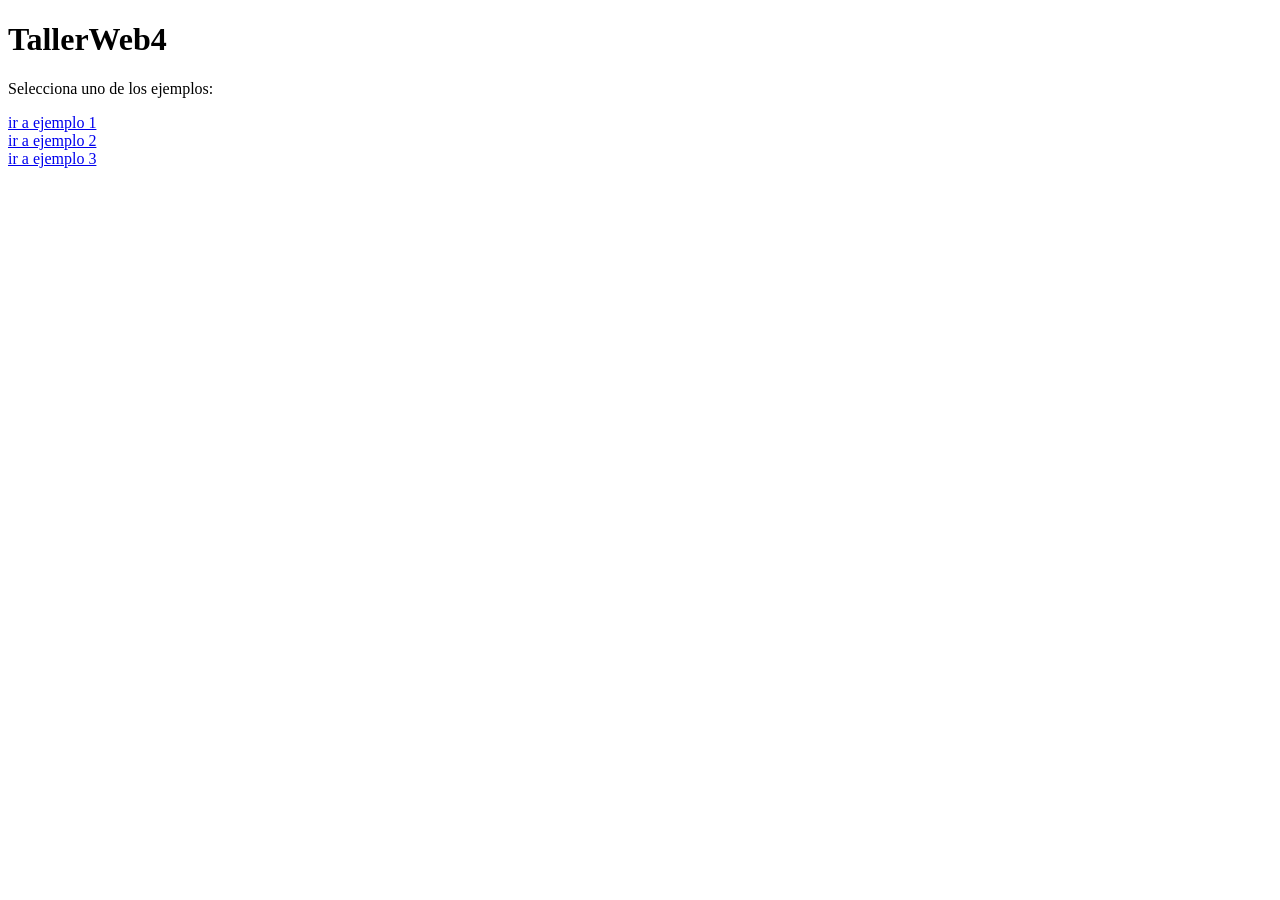
<file: index.html>
<!DOCTYPE html>
<html lang="en">
<head>
    <meta charset="UTF-8">
    <meta name="viewport" content="width=device-width, initial-scale=1.0">
    <title>TallerWeb4</title>
</head>
<body>
    <h1>TallerWeb4</h1>
    <p>Selecciona uno de los ejemplos:</p>
    <a href="ejemplo1.html">ir a ejemplo 1</a><br>
    <a href="ejemplo2.html">ir a ejemplo 2</a><br>
    <a href="ejemplo3.html">ir a ejemplo 3</a><br>
</body>
</html>
</file>
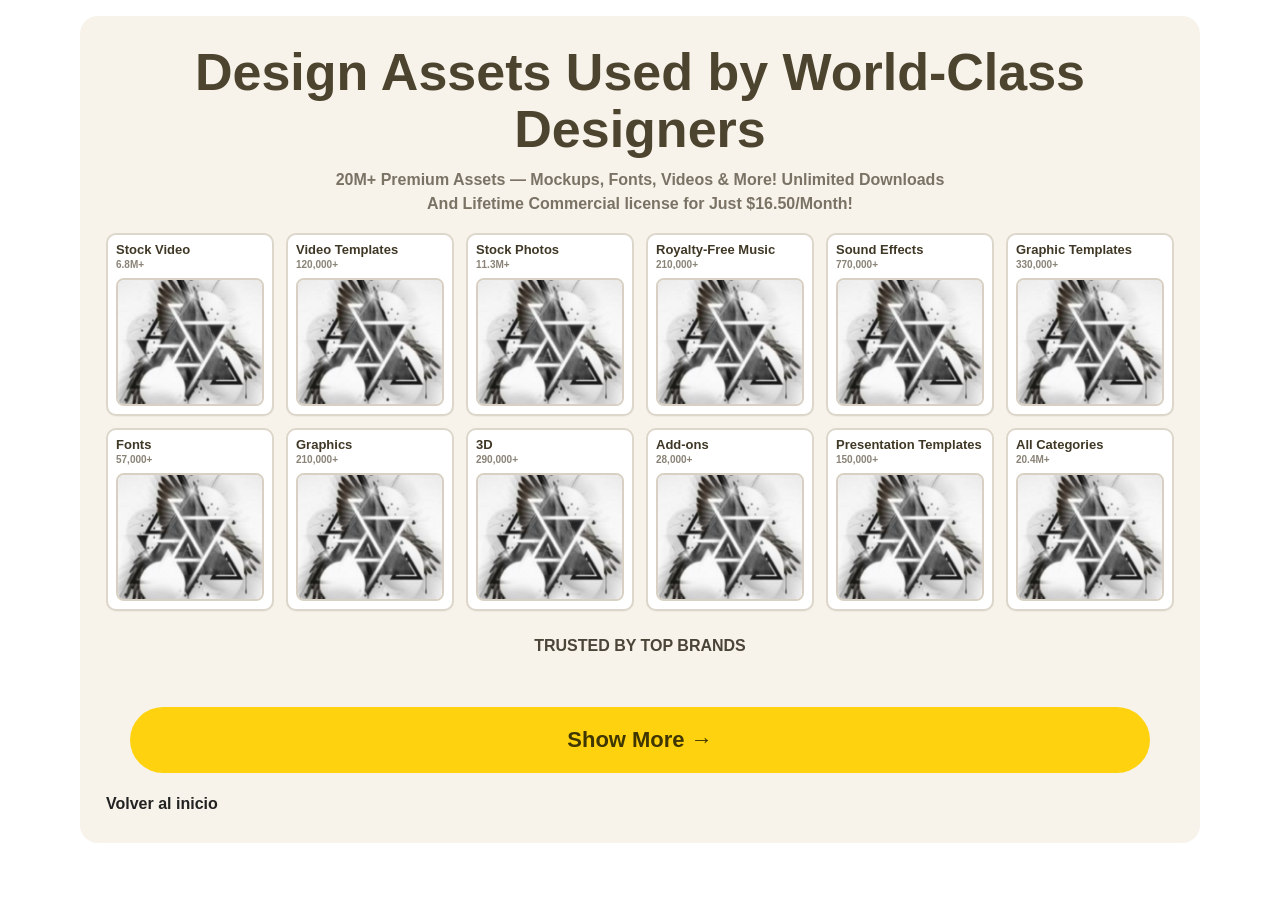
<file: ejemplo1.html>
<!DOCTYPE html>
<html lang="es">
<head>
  <meta charset="UTF-8">
  <meta name="viewport" content="width=device-width, initial-scale=1.0">
  <title>Ejercicio # 1</title>
  <link rel="stylesheet" href="estilos.css">
</head>
<body class="exercise1-body">
  <main class="exercise1-page">
    <header class="exercise1-header">
      <h1>Design Assets Used by World-Class Designers</h1>
      <p>20M+ Premium Assets — Mockups, Fonts, Videos &amp; More! Unlimited Downloads</p>
      <p>And Lifetime Commercial license for Just $16.50/Month!</p>
    </header>

    <section class="exercise1-grid">
      <article class="asset-card">
        <h3>Stock Video</h3>
        <small>6.8M+</small>
        <div class="asset-image"><img src="Captura de pantalla 2026-04-13 203548.png" alt="Imagen"></div>
      </article>

      <article class="asset-card">
        <h3>Video Templates</h3>
        <small>120,000+</small>
        <div class="asset-image"><img src="Captura de pantalla 2026-04-13 203548.png" alt="Imagen"></div>
      </article>

      <article class="asset-card">
        <h3>Stock Photos</h3>
        <small>11.3M+</small>
        <div class="asset-image"><img src="Captura de pantalla 2026-04-13 203548.png" alt="Imagen"></div>
      </article>

      <article class="asset-card">
        <h3>Royalty-Free Music</h3>
        <small>210,000+</small>
        <div class="asset-image"><img src="Captura de pantalla 2026-04-13 203548.png" alt="Imagen"></div>
      </article>

      <article class="asset-card">
        <h3>Sound Effects</h3>
        <small>770,000+</small>
        <div class="asset-image"><img src="Captura de pantalla 2026-04-13 203548.png" alt="Imagen"></div>
      </article>

      <article class="asset-card">
        <h3>Graphic Templates</h3>
        <small>330,000+</small>
        <div class="asset-image"><img src="Captura de pantalla 2026-04-13 203548.png" alt="Imagen"></div>
      </article>

      <article class="asset-card">
        <h3>Fonts</h3>
        <small>57,000+</small>
        <div class="asset-image"><img src="Captura de pantalla 2026-04-13 203548.png" alt="Imagen"></div>
      </article>

      <article class="asset-card">
        <h3>Graphics</h3>
        <small>210,000+</small>
        <div class="asset-image"><img src="Captura de pantalla 2026-04-13 203548.png" alt="Imagen"></div>
      </article>

      <article class="asset-card">
        <h3>3D</h3>
        <small>290,000+</small>
        <div class="asset-image"><img src="Captura de pantalla 2026-04-13 203548.png" alt="Imagen"></div>
      </article>

      <article class="asset-card">
        <h3>Add-ons</h3>
        <small>28,000+</small>
        <div class="asset-image"><img src="Captura de pantalla 2026-04-13 203548.png" alt="Imagen"></div>
      </article>

      <article class="asset-card">
        <h3>Presentation Templates</h3>
        <small>150,000+</small>
        <div class="asset-image"><img src="Captura de pantalla 2026-04-13 203548.png" alt="Imagen"></div>
      </article>

      <article class="asset-card">
        <h3>All Categories</h3>
        <small>20.4M+</small>
        <div class="asset-image"><img src="Captura de pantalla 2026-04-13 203548.png" alt="Imagen"></div>
      </article>
    </section>

    <p class="exercise1-footer-text">TRUSTED BY TOP BRANDS</p>

    <div class="exercise1-button-wrap">
      <button class="exercise1-button">Show More →</button>
    </div>

    <a class="back-link" href="index.html">Volver al inicio</a>
  </main>
</body>
</html>
</file>
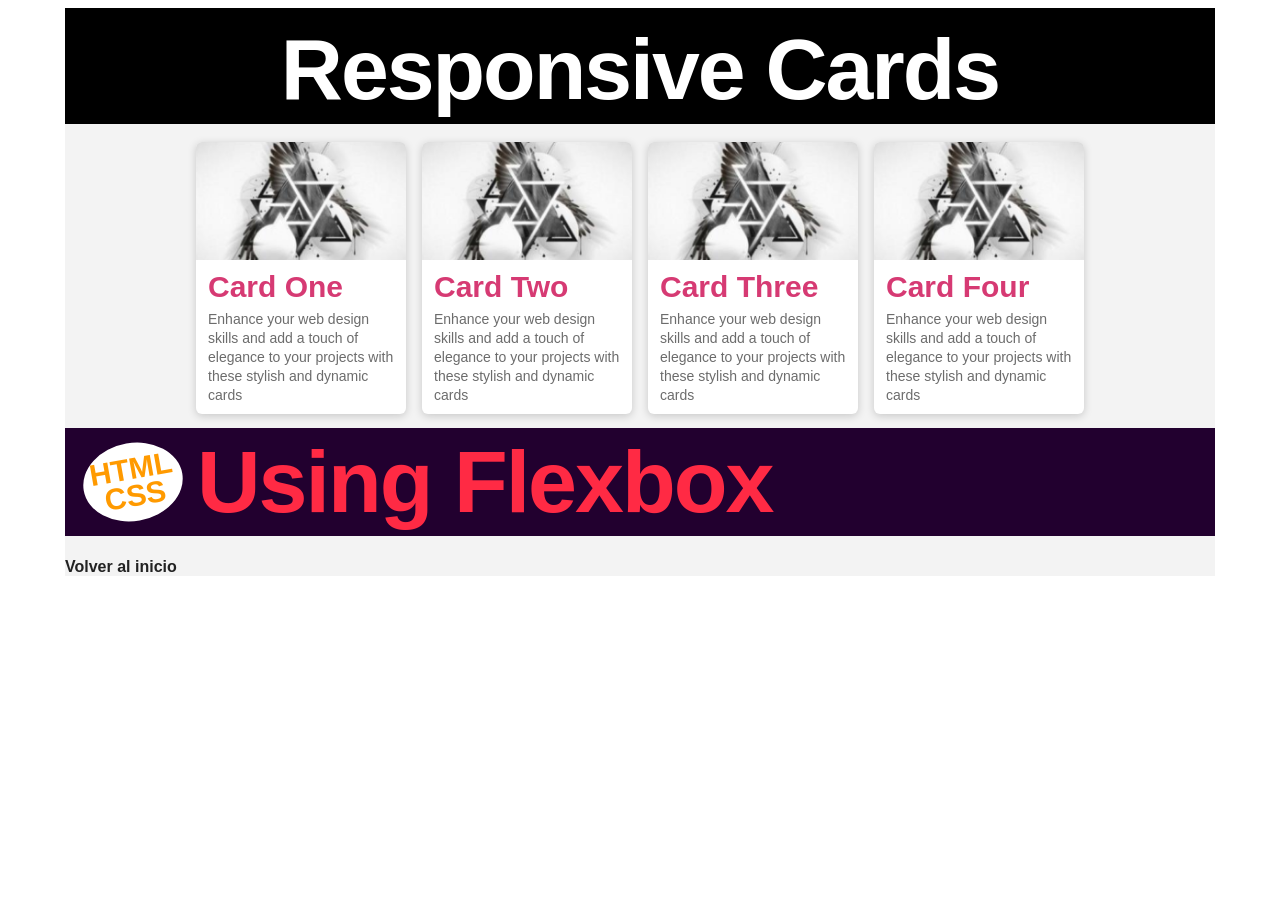
<file: ejemplo2.html>
<!DOCTYPE html>
<html lang="es">
<head>
  <meta charset="UTF-8">
  <meta name="viewport" content="width=device-width, initial-scale=1.0">
  <title>Ejercicio # 2</title>
  <link rel="stylesheet" href="estilos.css">
</head>
<body class="exercise2-body">
  <main class="exercise2-page">
    <header class="exercise2-title">
      <h1>Responsive Cards</h1>
    </header>

    <section class="cards-section">
      <article class="card">
        <div class="card-image"><img src="Captura de pantalla 2026-04-13 203548.png" alt="Imagen"></div>
        <div class="card-content">
          <h2>Card One</h2>
          <p>Enhance your web design skills and add a touch of elegance to your projects with these stylish and dynamic cards</p>
        </div>
      </article>

      <article class="card">
        <div class="card-image"><img src="Captura de pantalla 2026-04-13 203548.png" alt="Imagen"></div>
        <div class="card-content">
          <h2>Card Two</h2>
          <p>Enhance your web design skills and add a touch of elegance to your projects with these stylish and dynamic cards</p>
        </div>
      </article>

      <article class="card">
        <div class="card-image"><img src="Captura de pantalla 2026-04-13 203548.png" alt="Imagen"></div>
        <div class="card-content">
          <h2>Card Three</h2>
          <p>Enhance your web design skills and add a touch of elegance to your projects with these stylish and dynamic cards</p>
        </div>
      </article>

      <article class="card">
        <div class="card-image"><img src="Captura de pantalla 2026-04-13 203548.png" alt="Imagen"></div>
        <div class="card-content">
          <h2>Card Four</h2>
          <p>Enhance your web design skills and add a touch of elegance to your projects with these stylish and dynamic cards</p>
        </div>
      </article>
    </section>

    <footer class="exercise2-footer">
      <div class="footer-logo">
        <span>HTML</span>
        <span>CSS</span>
      </div>
      <div class="footer-text">Using Flexbox</div>
    </footer>

    <a class="back-link" href="index.html">Volver al inicio</a>
  </main>
</body>
</html>
</file>
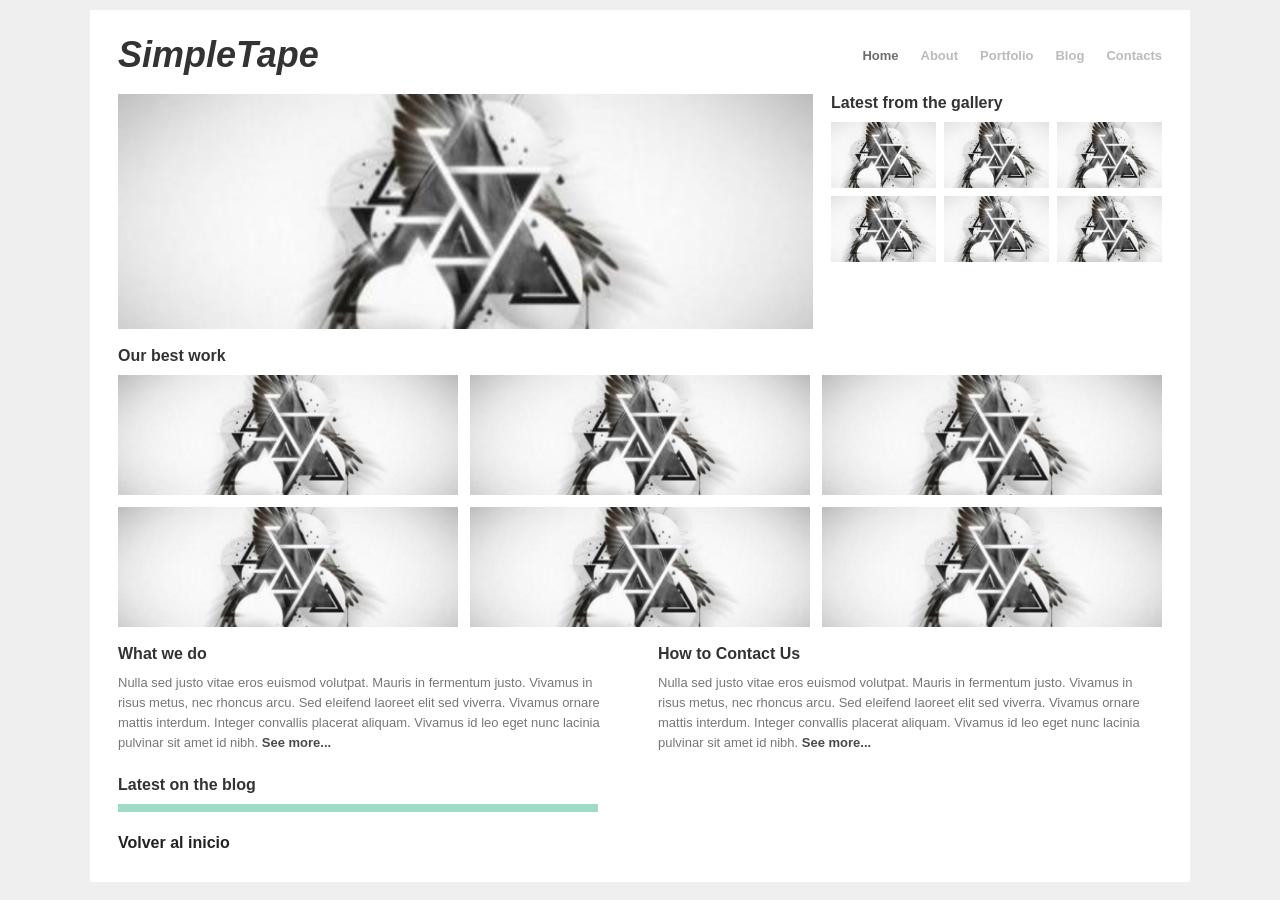
<file: ejemplo3.html>
<!DOCTYPE html>
<html lang="es">
<head>
  <meta charset="UTF-8">
  <meta name="viewport" content="width=device-width, initial-scale=1.0">
  <title>Ejercicio # 3</title>
  <link rel="stylesheet" href="estilos.css">
</head>
<body class="exercise3-body">
  <main class="exercise3-page">
    <header class="exercise3-header">
      <div class="exercise3-logo">SimpleTape</div>
      <nav class="exercise3-nav">
        <a href="#">Home</a>
        <a href="#">About</a>
        <a href="#">Portfolio</a>
        <a href="#">Blog</a>
        <a href="#">Contacts</a>
      </nav>
    </header>

    <section class="top-section">
      <div class="main-banner">
        <img src="Captura de pantalla 2026-04-13 203548.png" alt="Imagen principal">
      </div>

      <aside class="gallery-side">
        <h3>Latest from the gallery</h3>
        <div class="gallery-grid">
          <div class="item"><img src="Captura de pantalla 2026-04-13 203548.png" alt="Imagen"></div>
          <div class="item"><img src="Captura de pantalla 2026-04-13 203548.png" alt="Imagen"></div>
          <div class="item"><img src="Captura de pantalla 2026-04-13 203548.png" alt="Imagen"></div>
          <div class="item"><img src="Captura de pantalla 2026-04-13 203548.png" alt="Imagen"></div>
          <div class="item"><img src="Captura de pantalla 2026-04-13 203548.png" alt="Imagen"></div>
          <div class="item"><img src="Captura de pantalla 2026-04-13 203548.png" alt="Imagen"></div>
        </div>
      </aside>
    </section>

    <section class="best-work">
      <h3>Our best work</h3>
      <div class="work-grid">
        <div class="work-item"><img src="Captura de pantalla 2026-04-13 203548.png" alt="Imagen"></div>
        <div class="work-item"><img src="Captura de pantalla 2026-04-13 203548.png" alt="Imagen"></div>
        <div class="work-item"><img src="Captura de pantalla 2026-04-13 203548.png" alt="Imagen"></div>
        <div class="work-item"><img src="Captura de pantalla 2026-04-13 203548.png" alt="Imagen"></div>
        <div class="work-item"><img src="Captura de pantalla 2026-04-13 203548.png" alt="Imagen"></div>
        <div class="work-item"><img src="Captura de pantalla 2026-04-13 203548.png" alt="Imagen"></div>
      </div>
    </section>

    <section class="info-section">
      <article>
        <h3>What we do</h3>
        <p>Nulla sed justo vitae eros euismod volutpat. Mauris in fermentum justo. Vivamus in risus metus, nec rhoncus arcu. Sed eleifend laoreet elit sed viverra. Vivamus ornare mattis interdum. Integer convallis placerat aliquam. Vivamus id leo eget nunc lacinia pulvinar sit amet id nibh. <strong>See more...</strong></p>
      </article>

      <article>
        <h3>How to Contact Us</h3>
        <p>Nulla sed justo vitae eros euismod volutpat. Mauris in fermentum justo. Vivamus in risus metus, nec rhoncus arcu. Sed eleifend laoreet elit sed viverra. Vivamus ornare mattis interdum. Integer convallis placerat aliquam. Vivamus id leo eget nunc lacinia pulvinar sit amet id nibh. <strong>See more...</strong></p>
      </article>
    </section>

    <section class="blog-section">
      <h3>Latest on the blog</h3>
      <div class="blog-line"></div>
    </section>

    <a class="back-link" href="index.html">Volver al inicio</a>
  </main>
</body>
</html>
</file>
<file: estilos.css>
* {
  box-sizing: border-box;
  margin: 0;
  padding: 0;
}

body {
  font-family: Arial, sans-serif;
}

img {
  display: block;
  width: 100%;
  height: 100%;
  object-fit: cover;
}

.back-link {
  display: inline-block;
  margin-top: 22px;
  color: #222;
  font-weight: 700;
  text-decoration: none;
}

.menu-body {
  min-height: 100vh;
  display: flex;
  align-items: center;
  justify-content: center;
  background: #f5f5f5;
  padding: 20px;
}

.menu-page {
  width: min(92%, 600px);
  background: #ffffff;
  padding: 40px;
  border-radius: 16px;
  text-align: center;
  box-shadow: 0 10px 30px rgba(0, 0, 0, 0.08);
}

.menu-page h1 {
  margin-bottom: 10px;
}

.menu-page p {
  margin-bottom: 24px;
}

.menu-links {
  display: grid;
  gap: 14px;
}

.menu-links a {
  background: #29314a;
  color: #ffffff;
  padding: 14px;
  border-radius: 10px;
  text-decoration: none;
  font-weight: 700;
}

.exercise1-body {
  background: #ffffff;
  padding: 16px;
  color: #403826;
}

.exercise1-page {
  max-width: 1120px;
  margin: 0 auto;
  background: #f7f3ea;
  border-radius: 18px;
  padding: 28px 26px 30px;
}

.exercise1-header {
  text-align: center;
  margin-bottom: 18px;
}

.exercise1-header h1 {
  font-size: 52px;
  line-height: 1.1;
  font-weight: 700;
  margin-bottom: 10px;
  color: #4d442f;
}

.exercise1-header p {
  font-size: 16px;
  line-height: 1.45;
  color: #7a7265;
  font-weight: 600;
}

.exercise1-grid {
  display: grid;
  grid-template-columns: repeat(6, 1fr);
  gap: 12px;
  margin: 18px 0 26px;
}

.asset-card {
  background: #ffffff;
  border: 2px solid #ddd6ca;
  border-radius: 10px;
  padding: 8px;
  box-shadow: 0 1px 0 rgba(0, 0, 0, 0.03);
}

.asset-card h3 {
  font-size: 13px;
  line-height: 1.1;
  color: #403826;
  margin-bottom: 2px;
  font-weight: 700;
}

.asset-card small {
  display: block;
  font-size: 10px;
  color: #8a8377;
  margin-bottom: 8px;
  font-weight: 700;
}

.asset-image {
  width: 100%;
  height: 128px;
  border: 2px solid #d8d0c2;
  border-radius: 8px;
  overflow: hidden;
  background: #f0f0f0;
}

.exercise1-footer-text {
  text-align: center;
  font-size: 16px;
  font-weight: 700;
  color: #4b4438;
  margin: 18px 0 52px;
}

.exercise1-button-wrap {
  display: flex;
  justify-content: center;
}

.exercise1-button {
  width: 100%;
  max-width: 1020px;
  border: none;
  border-radius: 40px;
  background: #ffd20f;
  color: #3f3600;
  font-size: 22px;
  font-weight: 700;
  padding: 20px 16px;
  cursor: pointer;
}

.exercise2-body {
  background: #ffffff;
  padding: 8px;
}

.exercise2-page {
  max-width: 1150px;
  margin: 0 auto;
  background: #f3f3f3;
}

.exercise2-title {
  background: #000000;
  color: #ffffff;
  text-align: center;
  padding: 18px 10px 12px;
}

.exercise2-title h1 {
  font-size: 86px;
  line-height: 1;
  font-weight: 700;
  letter-spacing: -2px;
}

.cards-section {
  display: flex;
  justify-content: center;
  gap: 16px;
  padding: 18px 18px 12px;
  flex-wrap: wrap;
}

.card {
  width: 210px;
  background: #ffffff;
  border-radius: 6px;
  overflow: hidden;
  box-shadow: 0 2px 8px rgba(0, 0, 0, 0.18);
}

.card-image {
  width: 100%;
  height: 118px;
  overflow: hidden;
  background: #dddddd;
}

.card-content {
  padding: 12px 12px 10px;
}

.card-content h2 {
  color: #d63a73;
  font-size: 30px;
  line-height: 1;
  margin-bottom: 8px;
  font-weight: 700;
}

.card-content p {
  color: #6c6c6c;
  font-size: 14px;
  line-height: 1.35;
}

.exercise2-footer {
  background: #22002f;
  display: flex;
  align-items: center;
  gap: 14px;
  padding: 10px 18px;
  margin-top: 2px;
}

.footer-logo {
  width: 100px;
  min-width: 100px;
  height: 78px;
  border-radius: 50%;
  background: #ffffff;
  color: #ff9a00;
  display: flex;
  flex-direction: column;
  align-items: center;
  justify-content: center;
  font-weight: 700;
  line-height: 0.9;
  font-size: 30px;
  transform: rotate(-10deg);
}

.footer-text {
  color: #ff2a44;
  font-size: 88px;
  line-height: 1;
  font-weight: 700;
  letter-spacing: -2px;
}

.exercise3-body {
  background: #efefef;
  padding: 10px;
  color: #555555;
}

.exercise3-page {
  max-width: 1100px;
  margin: 0 auto;
  background: #ffffff;
  padding: 24px 28px 30px;
}

.exercise3-header {
  display: flex;
  justify-content: space-between;
  align-items: center;
  margin-bottom: 18px;
}

.exercise3-logo {
  font-size: 36px;
  font-style: italic;
  font-weight: 700;
  color: #333333;
}

.exercise3-nav {
  display: flex;
  gap: 22px;
}

.exercise3-nav a {
  text-decoration: none;
  color: #bbbbbb;
  font-size: 13px;
  font-weight: 700;
}

.exercise3-nav a:first-child {
  color: #6d6d6d;
}

.top-section {
  display: grid;
  grid-template-columns: 2.1fr 1fr;
  gap: 18px;
  margin-bottom: 18px;
}

.main-banner {
  height: 235px;
  overflow: hidden;
  background: #ededed;
}

.gallery-side h3,
.best-work h3,
.info-section h3,
.blog-section h3 {
  font-size: 16px;
  color: #333333;
  margin-bottom: 10px;
  font-weight: 700;
}

.gallery-grid {
  display: grid;
  grid-template-columns: repeat(3, 1fr);
  gap: 8px;
}

.gallery-grid .item {
  height: 66px;
  overflow: hidden;
  background: #ededed;
}

.best-work {
  margin-bottom: 18px;
}

.work-grid {
  display: grid;
  grid-template-columns: repeat(3, 1fr);
  gap: 12px;
}

.work-grid .work-item {
  height: 120px;
  overflow: hidden;
  background: #ededed;
}

.info-section {
  display: grid;
  grid-template-columns: 1fr 1fr;
  gap: 36px;
  margin: 18px 0 22px;
}

.info-section p {
  font-size: 13px;
  line-height: 1.55;
  color: #777777;
}

.info-section strong {
  color: #4a4a4a;
}

.blog-section h3 {
  margin-bottom: 10px;
}

.blog-line {
  width: 46%;
  height: 8px;
  background: #9fd9c8;
}

@media (max-width: 980px) {
  .exercise1-grid {
    grid-template-columns: repeat(3, 1fr);
  }

  .exercise1-header h1 {
    font-size: 36px;
  }

  .exercise2-title h1 {
    font-size: 56px;
  }

  .footer-text {
    font-size: 54px;
  }

  .top-section,
  .info-section {
    grid-template-columns: 1fr;
  }

  .work-grid {
    grid-template-columns: 1fr 1fr;
  }
}

@media (max-width: 640px) {
  .exercise1-grid {
    grid-template-columns: repeat(2, 1fr);
  }

  .exercise1-header h1 {
    font-size: 28px;
  }

  .exercise1-header p {
    font-size: 14px;
  }

  .exercise1-button {
    font-size: 18px;
  }

  .exercise2-title h1 {
    font-size: 38px;
  }

  .exercise2-footer {
    flex-direction: column;
    justify-content: center;
    text-align: center;
  }

  .footer-text {
    font-size: 42px;
  }

  .card {
    width: 100%;
    max-width: 320px;
  }

  .exercise3-header {
    flex-direction: column;
    gap: 12px;
  }

  .exercise3-nav {
    flex-wrap: wrap;
    justify-content: center;
  }

  .gallery-grid,
  .work-grid {
    grid-template-columns: 1fr;
  }
}
</file>
